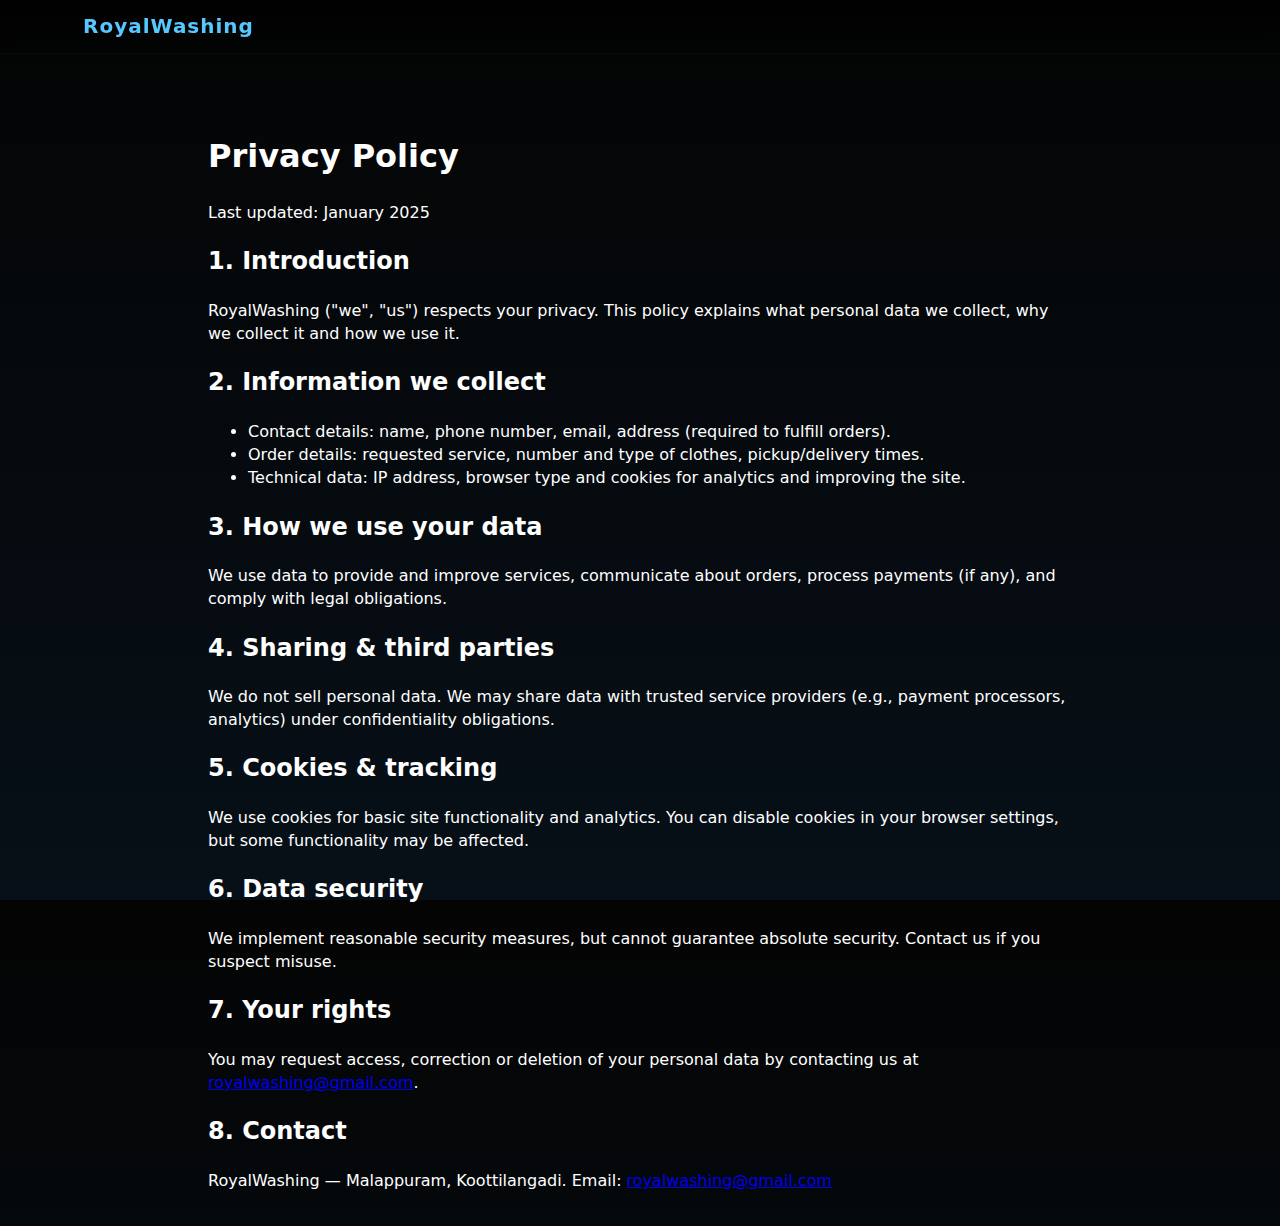
<file: privacy.html>
<!doctype html>
<html lang="en">
<head>
  <meta charset="utf-8"><meta name="viewport" content="width=device-width,initial-scale=1">
  <title>Privacy Policy — RoyalWashing</title>
  <link rel="stylesheet" href="style.css">
</head>
<body>
  <header class="nav"><div class="nav-inner"><div class="brand"><div class="logo">RoyalWashing</div></div></div></header>
  <main style="max-width:900px;margin:40px auto;padding:18px">
    <h1>Privacy Policy</h1>
    <p>Last updated: January 2025</p>

    <h2>1. Introduction</h2>
    <p>RoyalWashing ("we", "us") respects your privacy. This policy explains what personal data we collect, why we collect it and how we use it.</p>

    <h2>2. Information we collect</h2>
    <ul>
      <li>Contact details: name, phone number, email, address (required to fulfill orders).</li>
      <li>Order details: requested service, number and type of clothes, pickup/delivery times.</li>
      <li>Technical data: IP address, browser type and cookies for analytics and improving the site.</li>
    </ul>

    <h2>3. How we use your data</h2>
    <p>We use data to provide and improve services, communicate about orders, process payments (if any), and comply with legal obligations.</p>

    <h2>4. Sharing & third parties</h2>
    <p>We do not sell personal data. We may share data with trusted service providers (e.g., payment processors, analytics) under confidentiality obligations.</p>

    <h2>5. Cookies & tracking</h2>
    <p>We use cookies for basic site functionality and analytics. You can disable cookies in your browser settings, but some functionality may be affected.</p>

    <h2>6. Data security</h2>
    <p>We implement reasonable security measures, but cannot guarantee absolute security. Contact us if you suspect misuse.</p>

    <h2>7. Your rights</h2>
    <p>You may request access, correction or deletion of your personal data by contacting us at <a href="mailto:royalwashing@gmail.com">royalwashing@gmail.com</a>.</p>

    <h2>8. Contact</h2>
    <p>RoyalWashing — Malappuram, Koottilangadi. Email: <a href="mailto:royalwashing@gmail.com">royalwashing@gmail.com</a></p>
  </main>
</body>
</html>
</file>
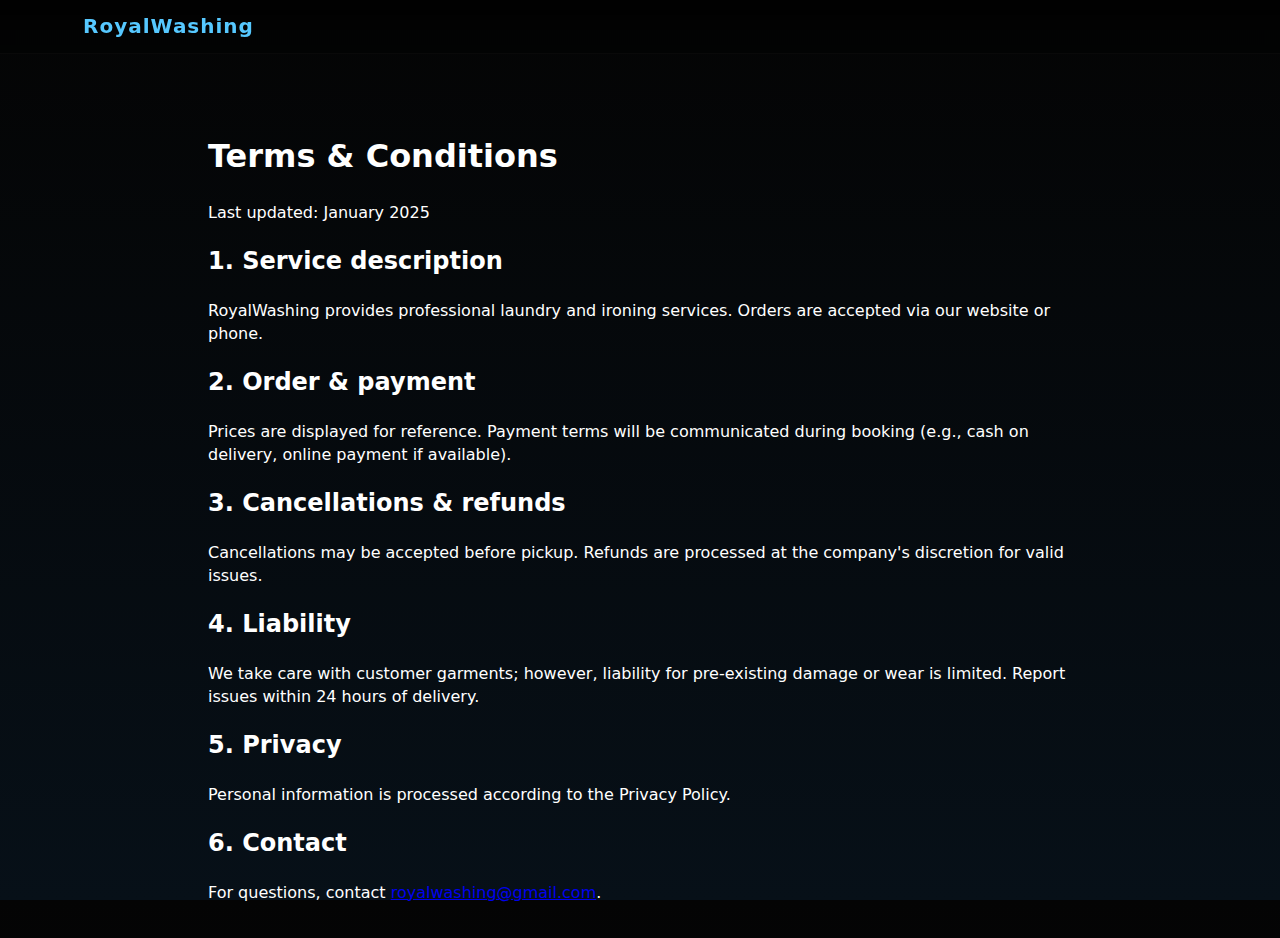
<file: terms.html>
<!doctype html>
<html lang="en">
<head>
  <meta charset="utf-8"><meta name="viewport" content="width=device-width,initial-scale=1">
  <title>Terms & Conditions — RoyalWashing</title>
  <link rel="stylesheet" href="style.css">
</head>
<body>
  <header class="nav"><div class="nav-inner"><div class="brand"><div class="logo">RoyalWashing</div></div></div></header>
  <main style="max-width:900px;margin:40px auto;padding:18px">
    <h1>Terms & Conditions</h1>
    <p>Last updated: January 2025</p>

    <h2>1. Service description</h2>
    <p>RoyalWashing provides professional laundry and ironing services. Orders are accepted via our website or phone.</p>

    <h2>2. Order & payment</h2>
    <p>Prices are displayed for reference. Payment terms will be communicated during booking (e.g., cash on delivery, online payment if available).</p>

    <h2>3. Cancellations & refunds</h2>
    <p>Cancellations may be accepted before pickup. Refunds are processed at the company's discretion for valid issues.</p>

    <h2>4. Liability</h2>
    <p>We take care with customer garments; however, liability for pre-existing damage or wear is limited. Report issues within 24 hours of delivery.</p>

    <h2>5. Privacy</h2>
    <p>Personal information is processed according to the Privacy Policy.</p>

    <h2>6. Contact</h2>
    <p>For questions, contact <a href="mailto:royalwashing@gmail.com">royalwashing@gmail.com</a>.</p>
  </main>
</body>
</html>
</file>
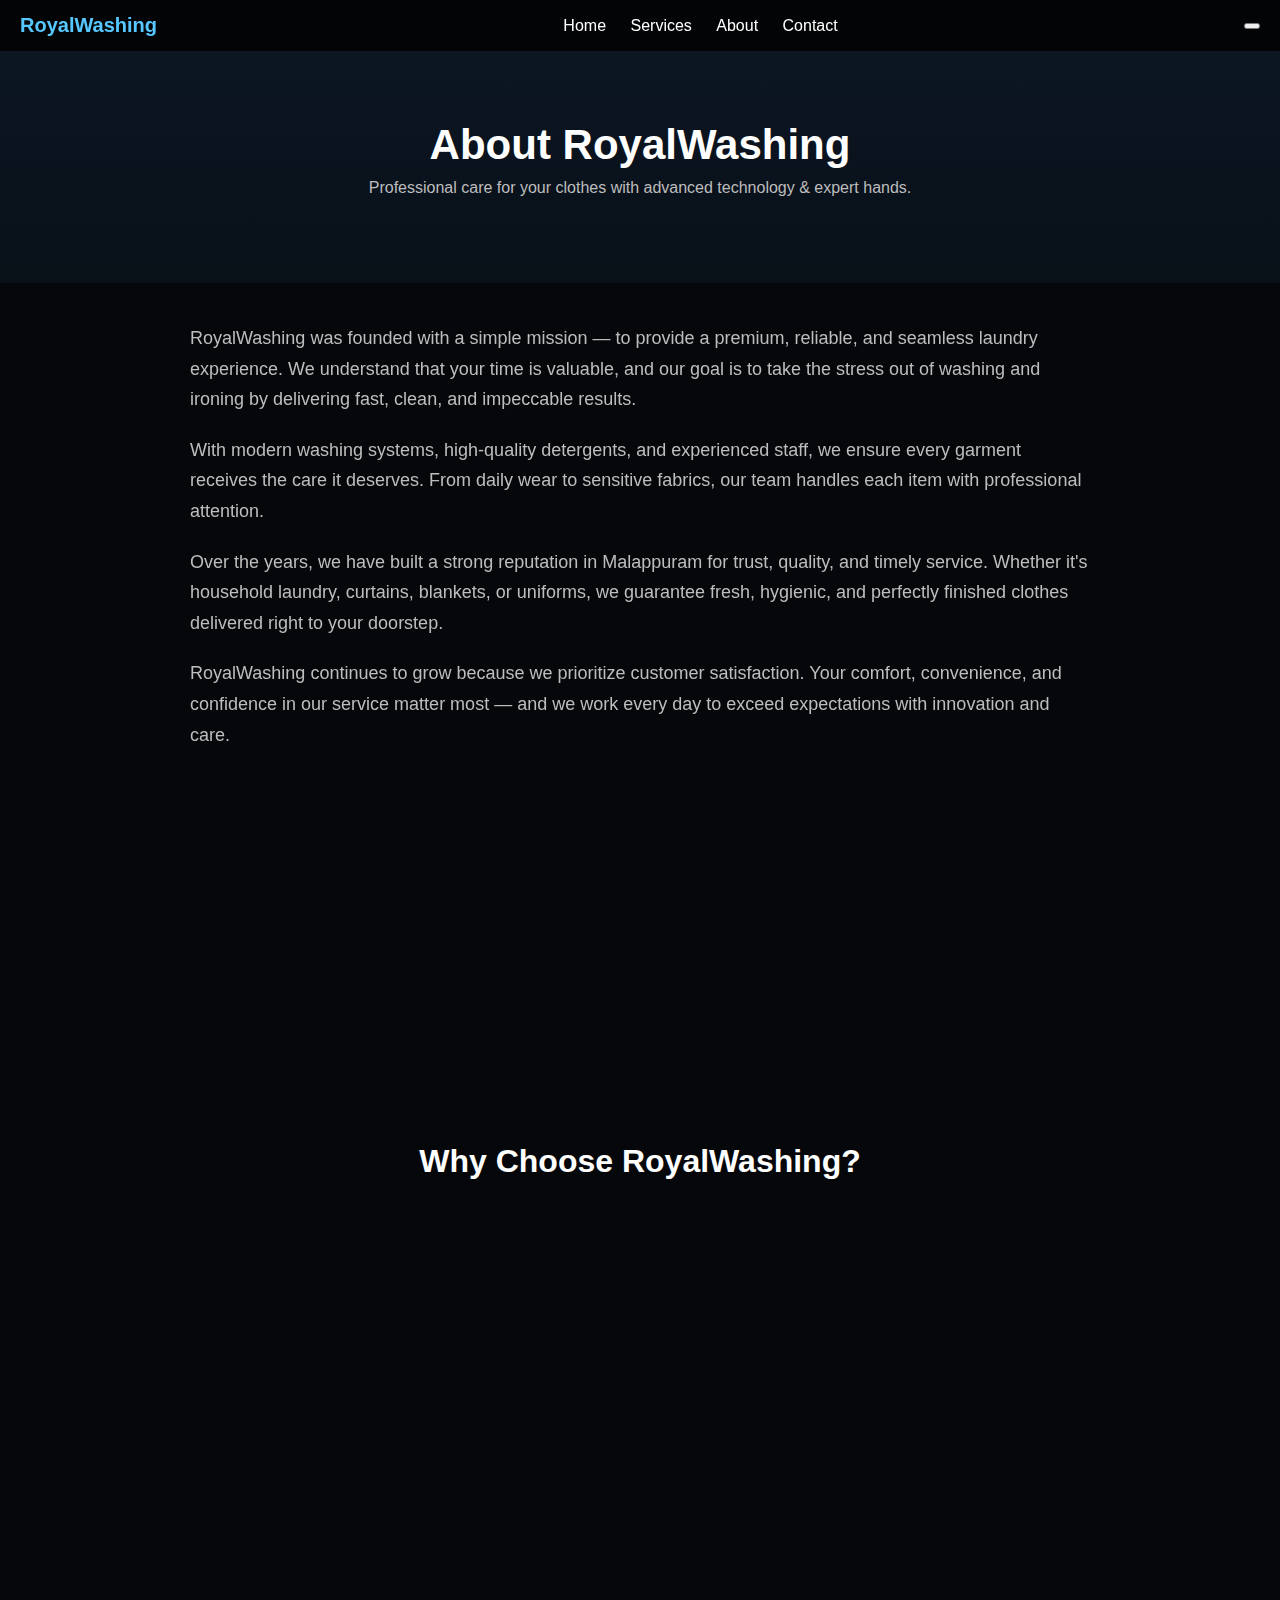
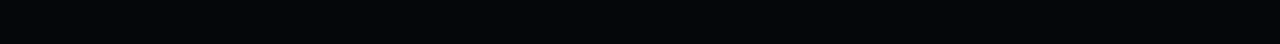
<file: about contact/about.html>
<!DOCTYPE html>
<html lang="en">
<head>
  <meta charset="UTF-8">
  <meta name="viewport" content="width=device-width, initial-scale=1.0">
  <title>About – RoyalWashing</title>
  <link rel="stylesheet" href="about.css">
</head>

<body>
<!-- NAV -->
<nav class="nav">
  <div class="nav-inner" >
    <div class="brand">
      <div class="logo">RoyalWashing</div>
    </div>

    <div class="nav-links">
      <a href="index.html">Home</a>
      <a href="../services/index.html">Services</a>
      <a href="../about contact/about.html" class="active">About</a>
      <a href="../about contact/contact.html">Contact</a>
    </div>

    <button class="hamburger" onclick="toggleMenu()">
      <span></span><span></span><span></span>
    </button>
  </div>
</nav>

<!-- HERO -->
<section class="about-hero">
  <h1>About RoyalWashing</h1>
  <p>Professional care for your clothes with advanced technology & expert hands.</p>
</section>

<!-- PARAGRAPHS -->
<section class="about-text">
  <p class="fade">
    RoyalWashing was founded with a simple mission — to provide a premium, reliable, and seamless laundry experience. 
    We understand that your time is valuable, and our goal is to take the stress out of washing and ironing by delivering 
    fast, clean, and impeccable results.
  </p>

  <p class="fade">
    With modern washing systems, high-quality detergents, and experienced staff, we ensure every garment receives the 
    care it deserves. From daily wear to sensitive fabrics, our team handles each item with professional attention.
  </p>

  <p class="fade">
    Over the years, we have built a strong reputation in Malappuram for trust, quality, and timely service. 
    Whether it's household laundry, curtains, blankets, or uniforms, we guarantee fresh, hygienic, and perfectly 
    finished clothes delivered right to your doorstep.
  </p>

  <p class="fade">
    RoyalWashing continues to grow because we prioritize customer satisfaction. Your comfort, convenience, and 
    confidence in our service matter most — and we work every day to exceed expectations with innovation and care.
  </p>
</section>

<!-- MISSION & VISION -->
<section class="mission-vision">
  <div class="mv-card fade-up">
    <h2>Our Mission</h2>
    <p>
      To deliver high-quality laundry services with consistency, speed, and care — making your daily life easier and cleaner.
    </p>
  </div>

  <div class="mv-card fade-up">
    <h2>Our Vision</h2>
    <p>
      To become the most trusted and advanced laundry service in Kerala through technology, professionalism, and customer focus.
    </p>
  </div>
</section>

<!-- WHY CHOOSE US -->
<section class="choose">
  <h2 class="fade-up">Why Choose RoyalWashing?</h2>

  <div class="choose-grid">

    <div class="choose-card fade-up">
      <span class="icon">⚡</span>
      <h3>Fast Pickup & Delivery</h3>
      <p>Quick scheduling and perfectly timed delivery at your convenience.</p>
    </div>

    <div class="choose-card fade-up">
      <span class="icon">🧼</span>
      <h3>Premium Cleaning</h3>
      <p>Advanced washing systems and tested detergents for top-quality care.</p>
    </div>

    <div class="choose-card fade-up">
      <span class="icon">🎯</span>
      <h3>Professional Team</h3>
      <p>Expert handlers committed to cleanliness, safety & perfection.</p>
    </div>

    <div class="choose-card fade-up">
      <span class="icon">💰</span>
      <h3>Affordable Pricing</h3>
      <p>High-quality service at reasonable and transparent rates.</p>
    </div>

  </div>
</section>

<script src="about.js"></script>
</body>
</html>
</file>
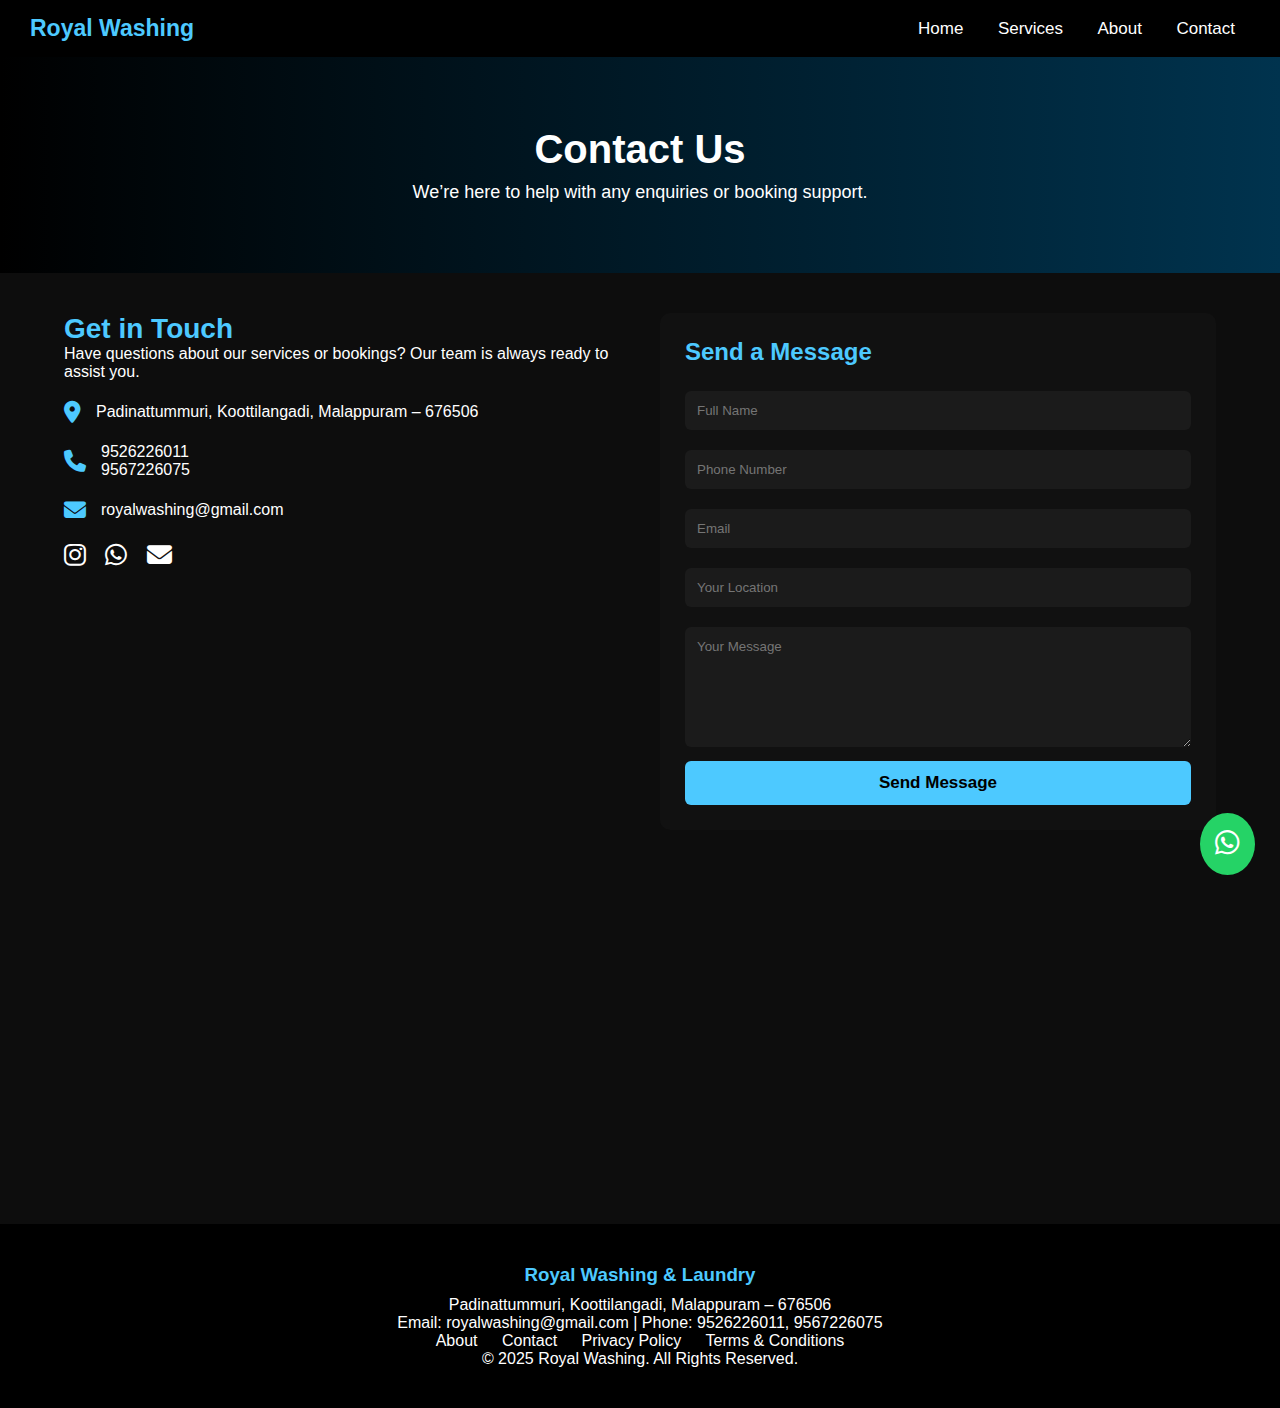
<file: about contact/contact.html>
<!DOCTYPE html>
<html lang="en">
<head>
    <meta charset="UTF-8">
    <meta name="viewport" content="width=device-width, initial-scale=1.0">
    <title>Contact | Royal Washing</title>
    <link rel="stylesheet" href="contact.css">
    <script defer src="contact.js"></script>
    <link rel="stylesheet" href="https://cdnjs.cloudflare.com/ajax/libs/font-awesome/6.5.0/css/all.min.css">
</head>

<body>

<!-- NAVBAR -->
<header class="navbar">
    <div class="logo">Royal Washing</div>
    <nav id="navLinks">
        <a href="/index.html">Home</a>
        <a href="../services/index.html">Services</a>
        <a href="/about contact/about.html">About</a>
        <a href="/about contact/contact.html">Contact</a>
    </nav>
    <div class="menu-btn" onclick="toggleMenu()">
        <i class="fa fa-bars"></i>
    </div>
</header>

<!-- HERO SECTION -->
<section class="contact-hero">
    <h1 class="fade-in">Contact Us</h1>
    <p class="fade-in">We’re here to help with any enquiries or booking support.</p>
</section>

<!-- CONTACT CONTAINER -->
<div class="contact-container">
    
    <!-- LEFT DETAILS -->
    <div class="contact-details slide-left">
        <h2>Get in Touch</h2>
        <p>Have questions about our services or bookings? Our team is always ready to assist you.</p>

        <div class="info-box">
            <i class="fa fa-location-dot"></i>
            <p>Padinattummuri, Koottilangadi, Malappuram – 676506</p>
        </div>

        <div class="info-box">
            <i class="fa fa-phone"></i>
            <p>9526226011<br>9567226075</p>
        </div>

        <div class="info-box">
            <i class="fa fa-envelope"></i>
            <p>royalwashing@gmail.com</p>
        </div>

        <div class="social-icons">
            <a href="#"><i class="fab fa-instagram"></i></a>
            <a href="https://wa.me/9526226011"><i class="fab fa-whatsapp"></i></a>
            <a href="mailto:royalwashing@gmail.com"><i class="fa fa-envelope"></i></a>
        </div>
    </div>

    <!-- RIGHT FORM -->
    <form class="contact-form slide-right" id="contactForm">
        <h2>Send a Message</h2>

        <input type="text" placeholder="Full Name" required>
        <input type="tel" placeholder="Phone Number" required>
        <input type="email" placeholder="Email" required>
        <input type="text" placeholder="Your Location" required>
        <textarea placeholder="Your Message"></textarea>

        <button type="submit" class="btn">Send Message</button>

        <p id="formMsg" class="hidden">Thank you! We will contact you soon.</p>
    </form>

</div>

<!-- MAP SECTION -->
<div class="map-box fade-in">
    <iframe 
        src="https://www.google.com/maps/embed?pb=!1m18!2m3"
        allowfullscreen="" loading="lazy">
    </iframe>
</div>

<!-- WHATSAPP FLOAT -->
<a href="https://wa.me/9526226011" class="whatsapp-float">
    <i class="fab fa-whatsapp"></i>
</a>

<!-- FOOTER -->
<footer>
    <h3>Royal Washing & Laundry</h3>
    <p>Padinattummuri, Koottilangadi, Malappuram – 676506</p>
    <p>Email: royalwashing@gmail.com | Phone: 9526226011, 9567226075</p>

    <div class="footer-links">
        <a href="about.html">About</a>
        <a href="contact.html">Contact</a>
        <a href="privacy.html">Privacy Policy</a>
        <a href="terms.html">Terms & Conditions</a>
    </div>

    <p class="copy">© 2025 Royal Washing. All Rights Reserved.</p>
</footer>

</body>
</html>
</file>
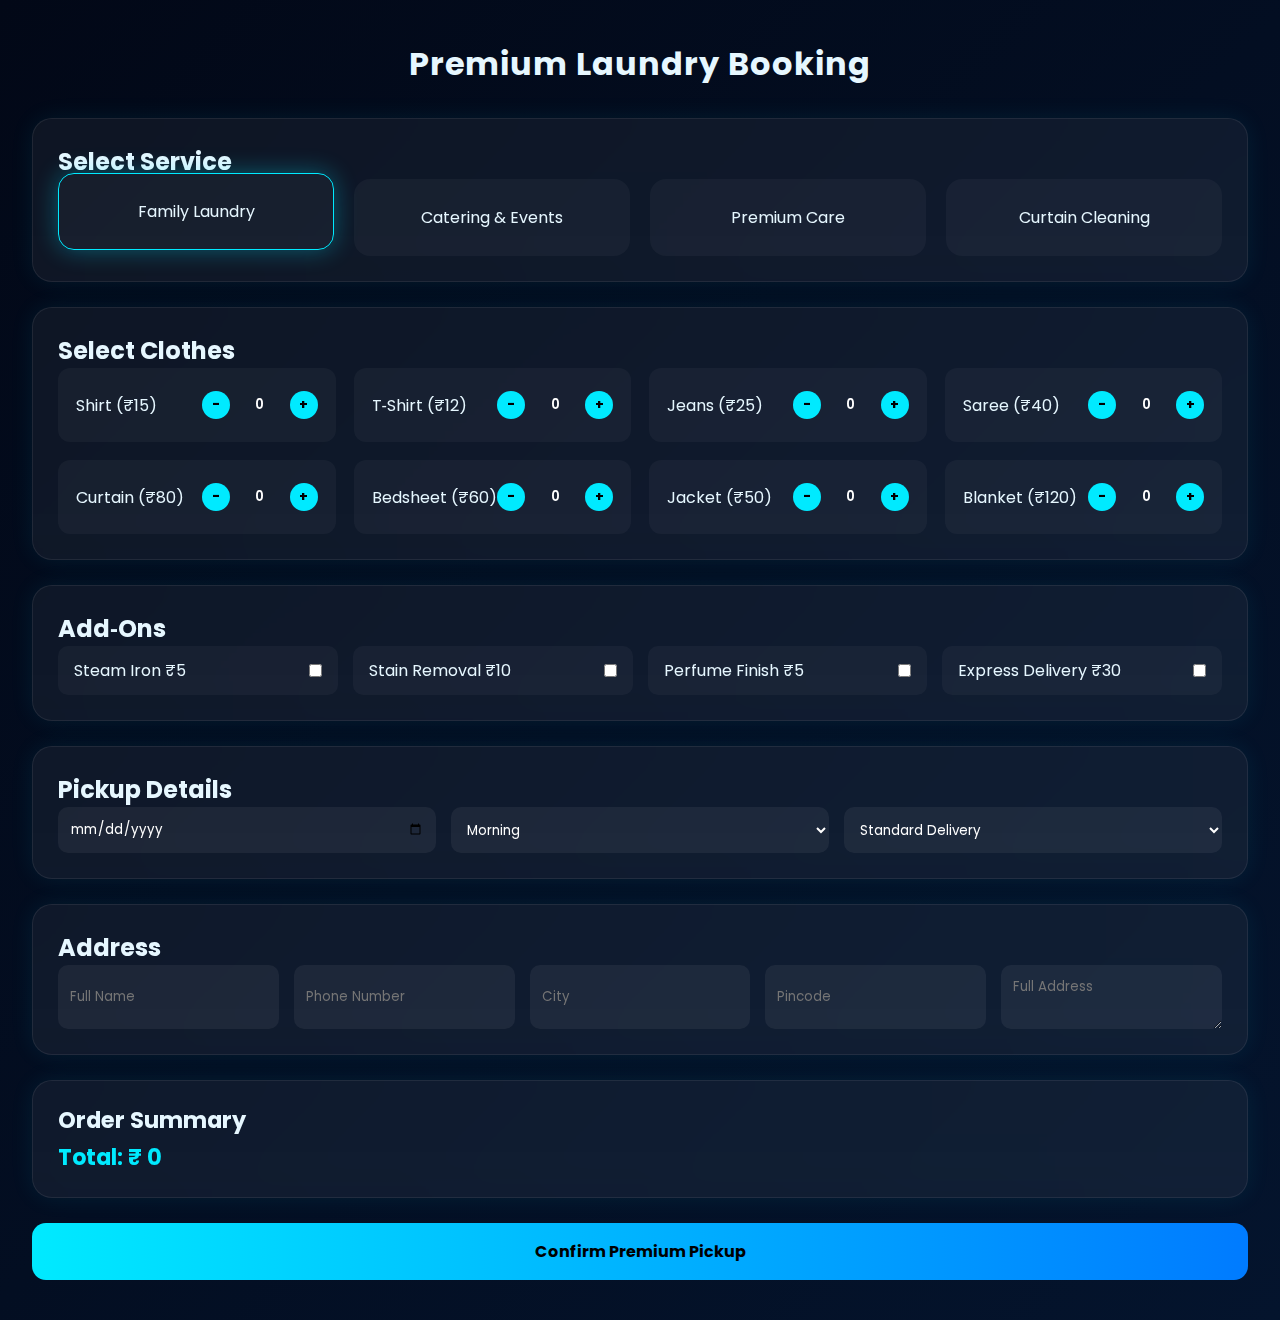
<file: services/system/text.html>
<!DOCTYPE html>
<html lang="en">
<head>
<meta charset="UTF-8">
<meta name="viewport" content="width=device-width, initial-scale=1.0">
<title>Premium Laundry Booking</title>

<!-- Google Font -->
<link href="https://fonts.googleapis.com/css2?family=Poppins:wght@300;400;600;700&display=swap" rel="stylesheet">

<style>
/* ==============================
   GLOBAL STYLES
============================== */
*{
  margin:0;
  padding:0;
  box-sizing:border-box;
  font-family:'Poppins',sans-serif;
}

body{
  background:linear-gradient(135deg,#020817,#04142d);
  color:#e6f7ff;
  min-height:100vh;
  overflow-x:hidden;
}

.container{
  width:95%;
  max-width:1300px;
  margin:auto;
  padding:40px 0;
}

h1{
  text-align:center;
  margin-bottom:30px;
  font-weight:700;
  letter-spacing:1px;
}

/* ==============================
   GLASS CARD
============================== */
.glass{
  background:rgba(255,255,255,0.05);
  backdrop-filter:blur(20px);
  border:1px solid rgba(255,255,255,0.08);
  border-radius:20px;
  padding:25px;
  margin-bottom:25px;
  box-shadow:0 0 25px rgba(0,234,255,0.08);
}

/* ==============================
   SERVICE SELECT
============================== */
.services{
  display:grid;
  grid-template-columns:repeat(auto-fit,minmax(200px,1fr));
  gap:20px;
}

.service-card{
  padding:25px;
  text-align:center;
  cursor:pointer;
  border-radius:16px;
  background:rgba(255,255,255,0.04);
  transition:0.4s;
  border:1px solid transparent;
}

.service-card:hover,
.service-card.active{
  transform:translateY(-6px);
  border:1px solid #00eaff;
  box-shadow:0 0 25px #00eaff55;
}

/* ==============================
   CLOTH GRID
============================== */
.cloth-grid{
  display:grid;
  grid-template-columns:repeat(auto-fit,minmax(220px,1fr));
  gap:18px;
}

.cloth-item{
  display:flex;
  justify-content:space-between;
  align-items:center;
  background:rgba(255,255,255,0.04);
  padding:15px 18px;
  border-radius:12px;
}

.qty-box{
  display:flex;
  align-items:center;
  gap:10px;
}

.qty-box button{
  width:28px;
  height:28px;
  border:none;
  border-radius:50%;
  background:#00eaff;
  color:#000;
  font-weight:bold;
  cursor:pointer;
}

.qty-box input{
  width:40px;
  text-align:center;
  background:transparent;
  border:none;
  color:#fff;
  font-weight:600;
}

/* ==============================
   ADDONS
============================== */
.addons{
  display:grid;
  grid-template-columns:repeat(auto-fit,minmax(200px,1fr));
  gap:15px;
}

.addon{
  display:flex;
  justify-content:space-between;
  background:rgba(255,255,255,0.04);
  padding:12px 16px;
  border-radius:10px;
}

/* ==============================
   INPUTS
============================== */
.inputs{
  display:grid;
  grid-template-columns:repeat(auto-fit,minmax(220px,1fr));
  gap:15px;
}

input,select,textarea{
  padding:12px;
  border-radius:10px;
  border:none;
  outline:none;
  background:rgba(255,255,255,0.06);
  color:#fff;
}

/* ==============================
   SUMMARY
============================== */
.summary{
  font-size:15px;
  line-height:28px;
}

.total{
  font-size:22px;
  font-weight:700;
  margin-top:10px;
  color:#00eaff;
}

/* ==============================
   BUTTON
============================== */
.book-btn{
  width:100%;
  padding:16px;
  border:none;
  border-radius:14px;
  background:linear-gradient(90deg,#00eaff,#007bff);
  color:#000;
  font-weight:700;
  font-size:16px;
  cursor:pointer;
  transition:0.3s;
}

.book-btn:hover{
  transform:scale(1.03);
  box-shadow:0 0 25px #00eaff;
}

/* ==============================
   MOBILE FIX
============================== */
@media(max-width:768px){
  h1{font-size:22px}
  .container{padding:20px 10px}
}
</style>
</head>

<body>

<div class="container">
<h1>Premium Laundry Booking</h1>

<!-- ================= SERVICE ================= -->
<div class="glass">
<h2>Select Service</h2>
<div class="services">
<div class="service-card active">Family Laundry</div>
<div class="service-card">Catering & Events</div>
<div class="service-card">Premium Care</div>
<div class="service-card">Curtain Cleaning</div>
</div>
</div>

<!-- ================= CLOTH ================= -->
<div class="glass">
<h2>Select Clothes</h2>
<div class="cloth-grid" id="clothList"></div>
</div>

<!-- ================= ADDONS ================= -->
<div class="glass">
<h2>Add‑Ons</h2>
<div class="addons">
<label class="addon">Steam Iron ₹5 <input type="checkbox" value="5" class="addonCheck"></label>
<label class="addon">Stain Removal ₹10 <input type="checkbox" value="10" class="addonCheck"></label>
<label class="addon">Perfume Finish ₹5 <input type="checkbox" value="5" class="addonCheck"></label>
<label class="addon">Express Delivery ₹30 <input type="checkbox" value="30" class="addonCheck"></label>
</div>
</div>

<!-- ================= PICKUP ================= -->
<div class="glass">
<h2>Pickup Details</h2>
<div class="inputs">
<input type="date">
<select>
<option>Morning</option>
<option>Afternoon</option>
<option>Evening</option>
</select>
<select>
<option>Standard Delivery</option>
<option>Express Delivery</option>
<option>Same Day</option>
</select>
</div>
</div>

<!-- ================= ADDRESS ================= -->
<div class="glass">
<h2>Address</h2>
<div class="inputs">
<input placeholder="Full Name">
<input placeholder="Phone Number">
<input placeholder="City">
<input placeholder="Pincode">
<textarea placeholder="Full Address"></textarea>
</div>
</div>

<!-- ================= SUMMARY ================= -->
<div class="glass summary">
<h2>Order Summary</h2>
<div id="summaryList"></div>
<div class="total">Total: ₹ <span id="totalPrice">0</span></div>
</div>

<button class="book-btn">Confirm Premium Pickup</button>

</div>

<script>
/* ==============================
   CLOTH DATA
============================== */
const clothes=[
{name:"Shirt",price:15},
{name:"T‑Shirt",price:12},
{name:"Jeans",price:25},
{name:"Saree",price:40},
{name:"Curtain",price:80},
{name:"Bedsheet",price:60},
{name:"Jacket",price:50},
{name:"Blanket",price:120}
];

const clothList=document.getElementById("clothList");

clothes.forEach((cloth,i)=>{
clothList.innerHTML+=`
<div class="cloth-item">
<span>${cloth.name} (₹${cloth.price})</span>
<div class="qty-box">
<button onclick="changeQty(${i},-1)">-</button>
<input id="qty${i}" value="0">
<button onclick="changeQty(${i},1)">+</button>
</div>
</div>`;
});

/* ==============================
   QTY CHANGE
============================== */
function changeQty(i,val){
let input=document.getElementById("qty"+i);
let newVal=parseInt(input.value)+val;
if(newVal<0)newVal=0;
input.value=newVal;
calculateTotal();
}

/* ==============================
   TOTAL CALCULATION
============================== */
function calculateTotal(){
let total=0;
let summary="";

clothes.forEach((cloth,i)=>{
let qty=parseInt(document.getElementById("qty"+i).value);
if(qty>0){
let price=qty*cloth.price;
total+=price;
summary+=`${cloth.name} x${qty} = ₹${price}<br>`;
}
});

// Addons
let addons=document.querySelectorAll(".addonCheck:checked");
addons.forEach(a=>{
total+=parseInt(a.value);
summary+=`Addon = ₹${a.value}<br>`;
});

document.getElementById("totalPrice").innerText=total;
document.getElementById("summaryList").innerHTML=summary;
}

document.querySelectorAll(".addonCheck").forEach(a=>{
a.addEventListener("change",calculateTotal);
});
</script>

</body>
</html>
</file>
<file: style.css>
:root{
  --bg:#070707;
  --card:#0f1112;
  --muted:#bdbdbd;
  --accent:#56c8ff;
  --accent-strong:#39aaff;
  --glass: rgba(255,255,255,0.03);
  --radius:12px;
  --max-width:1150px;
}
*{box-sizing:border-box}
html,body{height:100%}
body{
  margin:0;
  min-height:100%;
  background:linear-gradient(180deg,#040404 0%, #071018 100%);
  color:#fff;
  font-family:Inter, system-ui, -apple-system, "Segoe UI", Roboto, Arial;
  line-height:1.45;
}

/* NAV */
.nav{
  width:100%;
  position:sticky;
  top:0;
  z-index:40;
  backdrop-filter: blur(6px);
  background: linear-gradient(180deg, rgba(0,0,0,0.6), rgba(0,0,0,0.25));
  border-bottom:1px solid rgba(255,255,255,0.03);
}
.nav-inner{
  max-width:var(--max-width);
  margin:0 auto;
  display:flex;
  align-items:center;
  justify-content:space-between;
  padding:12px 18px;
  gap:12px;
}
.brand{display:flex;gap:12px;align-items:center}
.logo{font-weight:800;font-size:20px;color:var(--accent);letter-spacing:1px}
.nav-links{display:flex;gap:18px;align-items:center}
.nav-links a{color:#eee;text-decoration:none;font-weight:600;padding:6px 8px;transition:all .18s ease}
.nav-links a:hover{color:var(--accent);transform:translateY(-2px)}
.nav-right{display:flex;align-items:center;gap:12px}
.login-btn{background:var(--accent);color:#001;padding:8px 12px;border-radius:8px;text-decoration:none;font-weight:700}
.hamburger{display:none;background:transparent;border:none;width:40px;height:38px;position:relative;cursor:pointer}
.hamburger span{display:block;height:3px;background:#ddd;margin:6px 0;border-radius:3px;transition:all .18s}

/* HERO with -angle */
.hero-wrap{max-width:var(--max-width);margin:26px auto 10px;padding:0 18px;position:relative;min-height:420px;overflow:visible}
.hero{width:100%;height:100%;position:relative;display:flex;align-items:center}
.tri{width:62%;height:420px;background: linear-gradient(180deg, rgba(86,200,255,0.11) 0%, rgba(86,200,255,0.06) 100%);clip-path: polygon(0 0, 100% 0, 0 100%);position:absolute;left:0;top:0;filter: drop-shadow(0 20px 40px rgba(0,0,0,0.6));transform: translateX(-40px) scale(0.98);opacity:0;animation:heroEnter .8s ease forwards .12s;border-right:1px solid rgba(86,200,255,0.06)}
@keyframes heroEnter { to { transform: translateX(0) scale(1); opacity:1; } }
.tri-desc{position:absolute;left:16px;top:60%;width:36%;padding:16px;background:linear-gradient(180deg, rgba(0,0,0,0.18), rgba(255,255,255,0.02));border-radius:10px;border:1px solid rgba(255,255,255,0.03);box-shadow: 0 10px 30px rgba(0,0,0,0.6);color:#fff;z-index:5;font-size:15px;opacity:0;transform:translateY(18px);animation:fadeUp .6s ease forwards .3s}
.tri-desc strong{display:block;color:var(--accent);margin-bottom:40px}
@keyframes fadeUp { to { opacity:1; transform:translateY(0); } }
.hero-content{position:relative;z-index:6;padding:36px;width:55%}
.hero-title{font-size:38px;margin:6px 0 8px;color:#fff}
.hero-sub{color:var(--muted);max-width:640px;margin-bottom:20px;font-size:16px}
.hero-cta{display:flex;gap:20px;align-items:center}
.btn{background:var(--accent);color:#001;border:none;padding:12px 18px;border-radius:10px;font-weight:700;text-decoration:none;display:inline-block}
.btn.cta-ghost{background:transparent;color:#ccc;border:1px solid rgba(255,255,255,0.06);padding:10px 16px}
.hero-visual{position:absolute;right:0;top:8%;width:40%;height:320px;z-index:4;display:flex;align-items:center;justify-content:center}
.visual-card{width:360px;height:320px;border-radius:14px;background: linear-gradient(180deg, rgba(255,255,255,0.02), rgba(255,255,255,0.01));border:1px solid rgba(255,255,255,0.03);overflow:hidden;box-shadow:0 30px 60px rgba(0,0,0,0.6);transform: translateY(20px);opacity:0;animation:fadeUp .7s ease forwards .45s}
.visual-card img{ width:100%; height:100%; object-fit:cover; display:block }

/* SCROLL CONTAINER (slider) */
.scroll-container{
  background:#333;
  overflow:auto;
  white-space:nowrap;
  padding:10px;
  border-radius:10px;
  max-width:var(--max-width);
  margin:18px auto;
}
.scroll-container img{
  display:inline-block;
  height:170px;
  margin-right:10px;
  border-radius:10px;
  padding:6px;
  min-width:260px;
  object-fit:cover;
  border:1px solid rgba(255,255,255,0.04);
  box-shadow:0 10px 30px rgba(0,0,0,0.6);
}

/* info & quote */
.info{max-width:760px;margin:20px auto;text-align:center;color:var(--muted);font-size:16px}
.quote{max-width:var(--max-width);margin:6px auto 24px;text-align:center;color:var(--accent);font-size:22px;font-weight:700}

/* big section */
.big-section{max-width:var(--max-width);margin:28px auto;padding:28px 18px;display:flex;gap:30px;align-items:center;justify-content:center;flex-wrap:wrap}
.big-img{width:640px;max-width:100%;border-radius:14px;border:1px solid rgba(255,255,255,0.03);box-shadow:0 30px 60px rgba(0,0,0,0.6)}
.big-card{width:360px;background:var(--card);border-radius:12px;padding:18px;box-shadow:0 15px 40px rgba(0,0,0,0.6);text-align:left}
.big-card h3{margin:0 0 8px;color:#fff}
.big-card p{color:var(--muted);margin-bottom:12px;font-size:15px}
.big-card .price{font-weight:800;color:var(--accent);margin-bottom:12px}

/* cards */
.cards{max-width:var(--max-width);margin:8px auto 36px;padding:0 18px 40px;display:flex;gap:18px;justify-content:center;flex-wrap:wrap}
.card{width:260px;background:linear-gradient(180deg, rgba(255,255,255,0.01), rgba(255,255,255,0.01));border-radius:12px;padding:0;overflow:hidden;border:1px solid rgba(255,255,255,0.03);box-shadow:0 12px 36px rgba(0,0,0,0.6)}
.card .thumb{height:150px;background-size:cover;background-position:center}
.card .body{padding:14px}
.card h4{margin:4px 0 8px}
.card p{color:var(--muted);font-size:14px}

/* professional paragraphs */
.pro-para{max-width:var(--max-width);margin:6px auto;padding:18px}
.pro-inner p{color:var(--muted);font-size:15px;margin:8px 0}

/* FOOTER */
footer.site{margin-top:60px;background:#030304;border-top:1px solid rgba(255,255,255,0.02);color:var(--muted);padding:36px 18px}
.footer-inner{max-width:var(--max-width);margin:0 auto;display:flex;gap:18px;justify-content:space-between;flex-wrap:wrap}
.footer-col{width:260px;min-width:220px}
.footer-col h5{color:#fff;margin-bottom:10px}
.footer-col a{color:var(--muted);text-decoration:none}
.footer-col a:hover{color:var(--accent)}
.copyright{text-align:center;color:rgba(255,255,255,0.35);padding:12px 18px 36px;font-size:13px}

/* responsive */
@media(max-width:980px){
  .hero-visual{display:none}
  .tri{width:100%;clip-path:polygon(0 0,100% 0,100% 100%)}
  .hero-content{width:100%;padding:18px 8px}
}
@media(max-width:720px){
  .nav-links{display:none}
  .hamburger{display:block}
  .login-btn{display:none}
}
/* SLIDER SECTION */
.slider-container {
  width: 100%;
  height: 250px;
  overflow: hidden;
  position: relative;
  border-radius: 15px;
  max-width: var(--max-width);
  margin: 25px auto;
}

.slider-track {
  display: flex;
  width: max-content;
  animation: slide 60s linear infinite; /* slower speed */
}

.slider-track img {
  width: 450px;
  height: 250px;
  object-fit: cover;
  margin-right: 20px;
  border-radius: 15px;
  opacity: 0.55;        /* you wanted low opacity */
  transition: 0.3s;
  filter: brightness(0.8);
}

.slider-track img:hover {
  opacity: 1;
  filter: brightness(1);
}

/* smooth, long infinite sliding */
@keyframes slide {
  0%   { transform: translateX(0); }
  100% { transform: translateX(-100%); }
}
/* =========================
   RESPONSIVE / MOBILE
========================= */

.hamburger {
  display: none;
  background: none;
  border: none;
  cursor: pointer;
}

.hamburger span {
  display: block;
  width: 26px;
  height: 3px;
  background: #111;
  margin: 5px 0;
  transition: 0.3s;
}

/* -------- MOBILE VIEW -------- */
@media (max-width: 768px) {

  /* NAVBAR */
  .nav-inner {
    padding: 14px 16px;
  }

  .nav-links {
    position: absolute;
    top: 64px;
    left: 0;
    width: 100%;
    background: #ffffff;
    flex-direction: column;
    align-items: center;
    gap: 18px;
    padding: 20px 0;
    display: none;
    box-shadow: 0 10px 25px rgba(0,0,0,0.08);
  }

  .nav-links a {
    font-size: 16px;
  }

  .nav-links.active {
    display: flex;
  }

  .hamburger {
    display: block;
  }

  .login-btn {
    display: none;
  }

  /* HERO SECTION */
  .hero {
    grid-template-columns: 1fr;
    text-align: center;
    padding: 60px 16px;
  }

  .hero-title {
    font-size: 26px;
    line-height: 1.3;
  }

  .hero-sub {
    font-size: 15px;
  }

  .hero-cta {
    justify-content: center;
    flex-wrap: wrap;
  }

  .hero-visual {
    margin-top: 30px;
  }

  /* SLIDER */
  .slider-container img {
    height: 160px;
    object-fit: cover;
  }

  /* BIG SECTION */
  .big-section {
    flex-direction: column;
  }

  .big-section img {
    width: 100%;
    height: 220px;
    object-fit: cover;
  }

  .big-card {
    position: relative;
    margin-top: -30px;
    width: 90%;
  }

  /* SERVICE CARDS */
  .cards {
    grid-template-columns: 1fr;
    padding: 0 16px;
  }

  /* FOOTER */
  .footer-inner {
    grid-template-columns: 1fr;
    text-align: center;
    gap: 25px;
  }
}
/* ===== PREMIUM FOOTER ===== */

.site {
  background: linear-gradient(135deg, #0f172a, #020617);
  color: #dbeafe;
  padding: 60px 20px 20px;
}

.footer-inner {
  max-width: 1100px;
  margin: auto;
  display: grid;
  grid-template-columns: repeat(3, 1fr);
  gap: 40px;
}

.footer-col h4 {
  font-size: 22px;
  margin-bottom: 10px;
  color: #ffffff;
}

.footer-col h5 {
  font-size: 16px;
  margin-bottom: 14px;
  color: #93c5fd;
}

.tagline {
  font-size: 14px;
  opacity: 0.85;
}

.address {
  font-size: 14px;
  margin-top: 10px;
  line-height: 1.6;
}

/* CONTACT BOX STYLE */
.contact-box {
  display: flex;
  align-items: center;
  gap: 10px;
  background: rgba(255,255,255,0.06);
  padding: 10px 14px;
  border-radius: 10px;
  margin-bottom: 10px;
  text-decoration: none;
  color: #e5e7eb;
  transition: 0.3s;
}

.contact-box:hover {
  background: rgba(255,255,255,0.14);
  transform: translateY(-2px);
}

.contact-box span {
  font-size: 14px;
}

.contact-box.insta {
  background: linear-gradient(45deg, #f58529, #dd2a7b, #8134af);
}

/* QUICK LINKS */
.footer-col a {
  display: block;
  color: #cbd5f5;
  text-decoration: none;
  font-size: 14px;
  margin-bottom: 8px;
}

.footer-col a:hover {
  color: #ffffff;
}

/* BOTTOM BAR */
.footer-bottom {
  margin-top: 40px;
  text-align: center;
  font-size: 13px;
  opacity: 0.7;
}

/* MOBILE */
@media (max-width: 768px) {
  .footer-inner {
    grid-template-columns: 1fr;
    text-align: center;
  }

  .contact-box {
    justify-content: center;
  }
}
.bottom-bar {
  position: fixed;
  bottom: 16px;
  left: 50%;
  transform: translateX(-50%);
  width: calc(100% - 32px);
  max-width: 520px;

  display: flex;
  justify-content: space-between;
  align-items: center;

  padding: 10px;
  border-radius: 22px;

  background: rgba(255,255,255,0.12);
  backdrop-filter: blur(14px);
  -webkit-backdrop-filter: blur(14px);

  box-shadow: 0 20px 40px rgba(0,0,0,0.4);
  z-index: 999;
}

.bar-item {
  flex: 1;
  text-align: center;
  color: #fff;
  text-decoration: none;
  font-size: 12px;
  font-weight: 500;

  display: flex;
  flex-direction: column;
  align-items: center;
  gap: 4px;

  padding: 10px 0;
  border-radius: 14px;

  transition: all 0.25s ease;
}

.bar-item:hover {
  background: rgba(255,255,255,0.15);
  transform: translateY(-2px);
}

/* MAIN CTA */
.main-action {
  background: linear-gradient(135deg, #2563eb, #1e40af);
  color: #fff;
  font-weight: 600;
  box-shadow: 0 10px 25px rgba(37,99,235,0.6);
  transform: translateY(-8px);
}

.main-action:hover {
  transform: translateY(-10px) scale(1.03);
}
</file>
<file: about contact/about.css>
:root{
  --bg:#05070a;
  --accent:#56c8ff;
  --card:#0d1115;
  --muted:#bdbdbd;
}

body{
  margin:0;
  background:var(--bg);
  color:white;
  font-family:Inter, Arial;
}

/* NAV */
.nav{position:sticky;top:0;background:rgba(0,0,0,0.4);backdrop-filter:blur(8px)}
.nav-inner{display:flex;justify-content:space-between;align-items:center;padding:14px 20px}
.nav-links a{color:white;margin:0 10px;text-decoration:none;transition:.2s}
.nav-links a:hover{color:var(--accent)}
.logo{color:var(--accent);font-weight:800;font-size:20px}

/* HERO */
.about-hero{
  padding:70px 20px;
  text-align:center;
  background:linear-gradient(180deg,#0c1622,#081018);
}
.about-hero h1{font-size:42px;margin:0}
.about-hero p{color:var(--muted);margin-top:10px}

/* MAIN TEXT */
.about-text{
  max-width:900px;
  margin:40px auto;
  padding:0 20px;
}
.about-text p{
  font-size:18px;
  color:var(--muted);
  line-height:1.7;
  margin-bottom:20px;
  opacity:0;
  transform:translateY(20px);
  transition:.6s ease;
}

/* MISSION & VISION */
.mission-vision{
  display:flex;
  justify-content:center;
  gap:20px;
  flex-wrap:wrap;
  padding:40px 20px;
}

.mv-card{
  background:var(--card);
  padding:25px;
  width:350px;
  border-radius:12px;
  text-align:center;
  box-shadow:0 20px 40px rgba(0,0,0,0.4);
  opacity:0;
  transform:translateY(20px);
  transition:.6s ease;
}

.mv-card h2{color:white;margin-bottom:10px}
.mv-card p{color:var(--muted);line-height:1.6}

/* WHY CHOOSE US */
.choose{
  padding:40px 20px;
  text-align:center;
}

.choose h2{
  margin-bottom:20px;
  font-size:32px;
}

.choose-grid{
  display:flex;
  flex-wrap:wrap;
  gap:20px;
  justify-content:center;
}

.choose-card{
  width:260px;
  background:var(--card);
  padding:20px;
  border-radius:12px;
  text-align:center;
  box-shadow:0 20px 40px rgba(0,0,0,0.4);
  opacity:0;
  transform:translateY(20px);
  transition:.6s ease;
}

.choose-card .icon{
  font-size:40px;
  margin-bottom:10px;
  color:var(--accent);
}

.choose-card h3{
  color:white;
  margin-bottom:8px;
}

.choose-card p{
  font-size:15px;
  color:var(--muted);
}

/* ANIMATION TRIGGER */
.show{
  opacity:1 !important;
  transform:translateY(0) !important;
}
</file>
<file: about contact/contact.css>
* {
    margin: 0;
    padding: 0;
    box-sizing: border-box;
    font-family: Arial, sans-serif;
}

body {
    background: #0d0d0d;
    color: white;
}

/* NAVBAR ----------------------------------------------------- */
.navbar {
    display: flex;
    justify-content: space-between;
    align-items: center;
    padding: 15px 30px;
    background: #000;
    position: sticky;
    top: 0;
    z-index: 1000;
}

.navbar .logo {
    font-size: 23px;
    font-weight: bold;
    color: #4dc9ff;
}

.navbar nav a {
    margin: 0 15px;
    color: white;
    text-decoration: none;
    font-size: 17px;
    transition: .3s;
}

.navbar nav a:hover, .navbar nav .active {
    color: #4dc9ff;
}

.menu-btn {
    display: none;
    font-size: 26px;
    cursor: pointer;
}

/* HERO ------------------------------------------------------- */
.contact-hero {
    text-align: center;
    padding: 70px 20px;
    background: linear-gradient(to right, #000, #00334e);
}

.contact-hero h1 {
    font-size: 40px;
    margin-bottom: 10px;
}

.contact-hero p {
    font-size: 18px;
}

/* CONTACT CONTAINER ----------------------------------------- */
.contact-container {
    margin: 40px auto;
    width: 90%;
    max-width: 1200px;
    display: grid;
    grid-template-columns: 1fr 1fr;
    gap: 40px;
}

/* LEFT DETAILS */
.contact-details h2 {
    font-size: 28px;
    color: #4dc9ff;
}

.info-box {
    display: flex;
    margin: 20px 0;
    align-items: center;
}

.info-box i {
    margin-right: 15px;
    font-size: 22px;
    color: #4dc9ff;
}

.social-icons a {
    color: white;
    margin-right: 15px;
    font-size: 25px;
    transition: .3s;
}

.social-icons a:hover {
    color: #4dc9ff;
}

/* FORM */
.contact-form {
    background: #111;
    padding: 25px;
    border-radius: 10px;
}

.contact-form h2 {
    margin-bottom: 15px;
    color: #4dc9ff;
}

.contact-form input, .contact-form textarea {
    width: 100%;
    margin: 10px 0;
    padding: 12px;
    border: none;
    border-radius: 6px;
    background: #1b1b1b;
    color: white;
}

.contact-form textarea {
    height: 120px;
}

.btn {
    width: 100%;
    padding: 12px;
    background: #4dc9ff;
    border: none;
    border-radius: 6px;
    color: black;
    font-weight: bold;
    font-size: 17px;
    cursor: pointer;
}

.btn:hover {
    background: #1ba7db;
}

/* FORM MESSAGE */
#formMsg {
    margin-top: 15px;
    color: #4dc9ff;
}

.hidden {
    display: none;
}

/* MAP */
.map-box iframe {
    width: 100%;
    height: 300px;
    border: none;
}

/* WHATSAPP FLOAT */
.whatsapp-float {
    position: fixed;
    bottom: 25px;
    right: 25px;
    background: #25D366;
    padding: 15px;
    border-radius: 50%;
    color: white;
    font-size: 28px;
    text-align: center;
}

/* FOOTER */
footer {
    text-align: center;
    padding: 40px 20px;
    background: #000;
    margin-top: 50px;
}

footer h3 {
    color: #4dc9ff;
    margin-bottom: 10px;
}

.footer-links a {
    color: white;
    margin: 0 10px;
    text-decoration: none;
}

/* RESPONSIVE --------------------------------------------------------- */
@media (max-width: 768px) {

    .navbar nav {
        display: none;
        flex-direction: column;
        background: black;
        width: 100%;
        padding: 15px 0;
    }

    .navbar nav.show {
        display: flex;
    }

    .menu-btn {
        display: block;
        color: white;
    }

    .contact-container {
        grid-template-columns: 1fr;
    }
}

/* ANIMATIONS --------------------------------------------------------- */
.fade-in {
    animation: fade 1.2s ease;
}

@keyframes fade {
    from { opacity: 0; transform: translateY(20px); }
    to { opacity: 1; transform: translateY(0); }
}

.slide-left {
    animation: leftSlide 1s ease;
}

@keyframes leftSlide {
    from { transform: translateX(-40px); opacity: 0; }
    to { transform: translateX(0); opacity: 1; }
}

.slide-right {
    animation: rightSlide 1s ease;
}

@keyframes rightSlide {
    from { transform: translateX(40px); opacity: 0; }
    to { transform: translateX(0); opacity: 1; }
}
</file>
